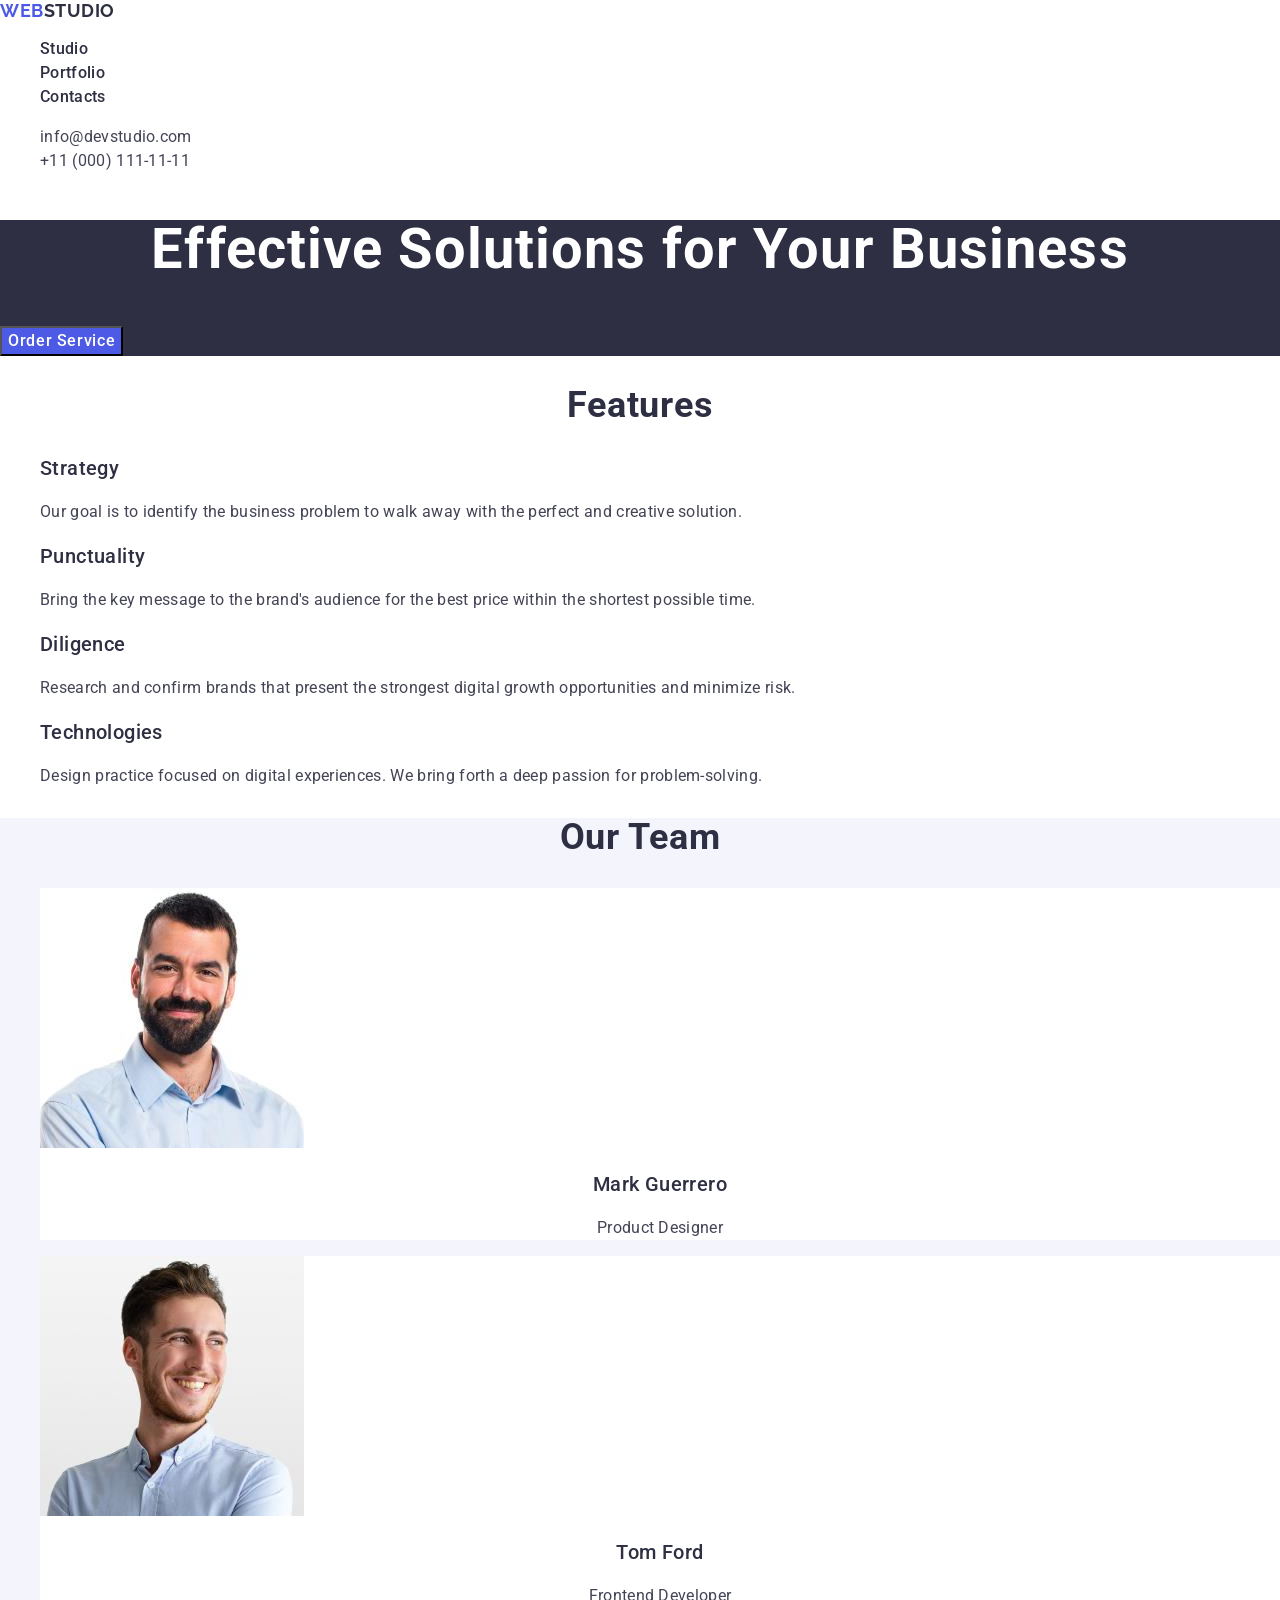
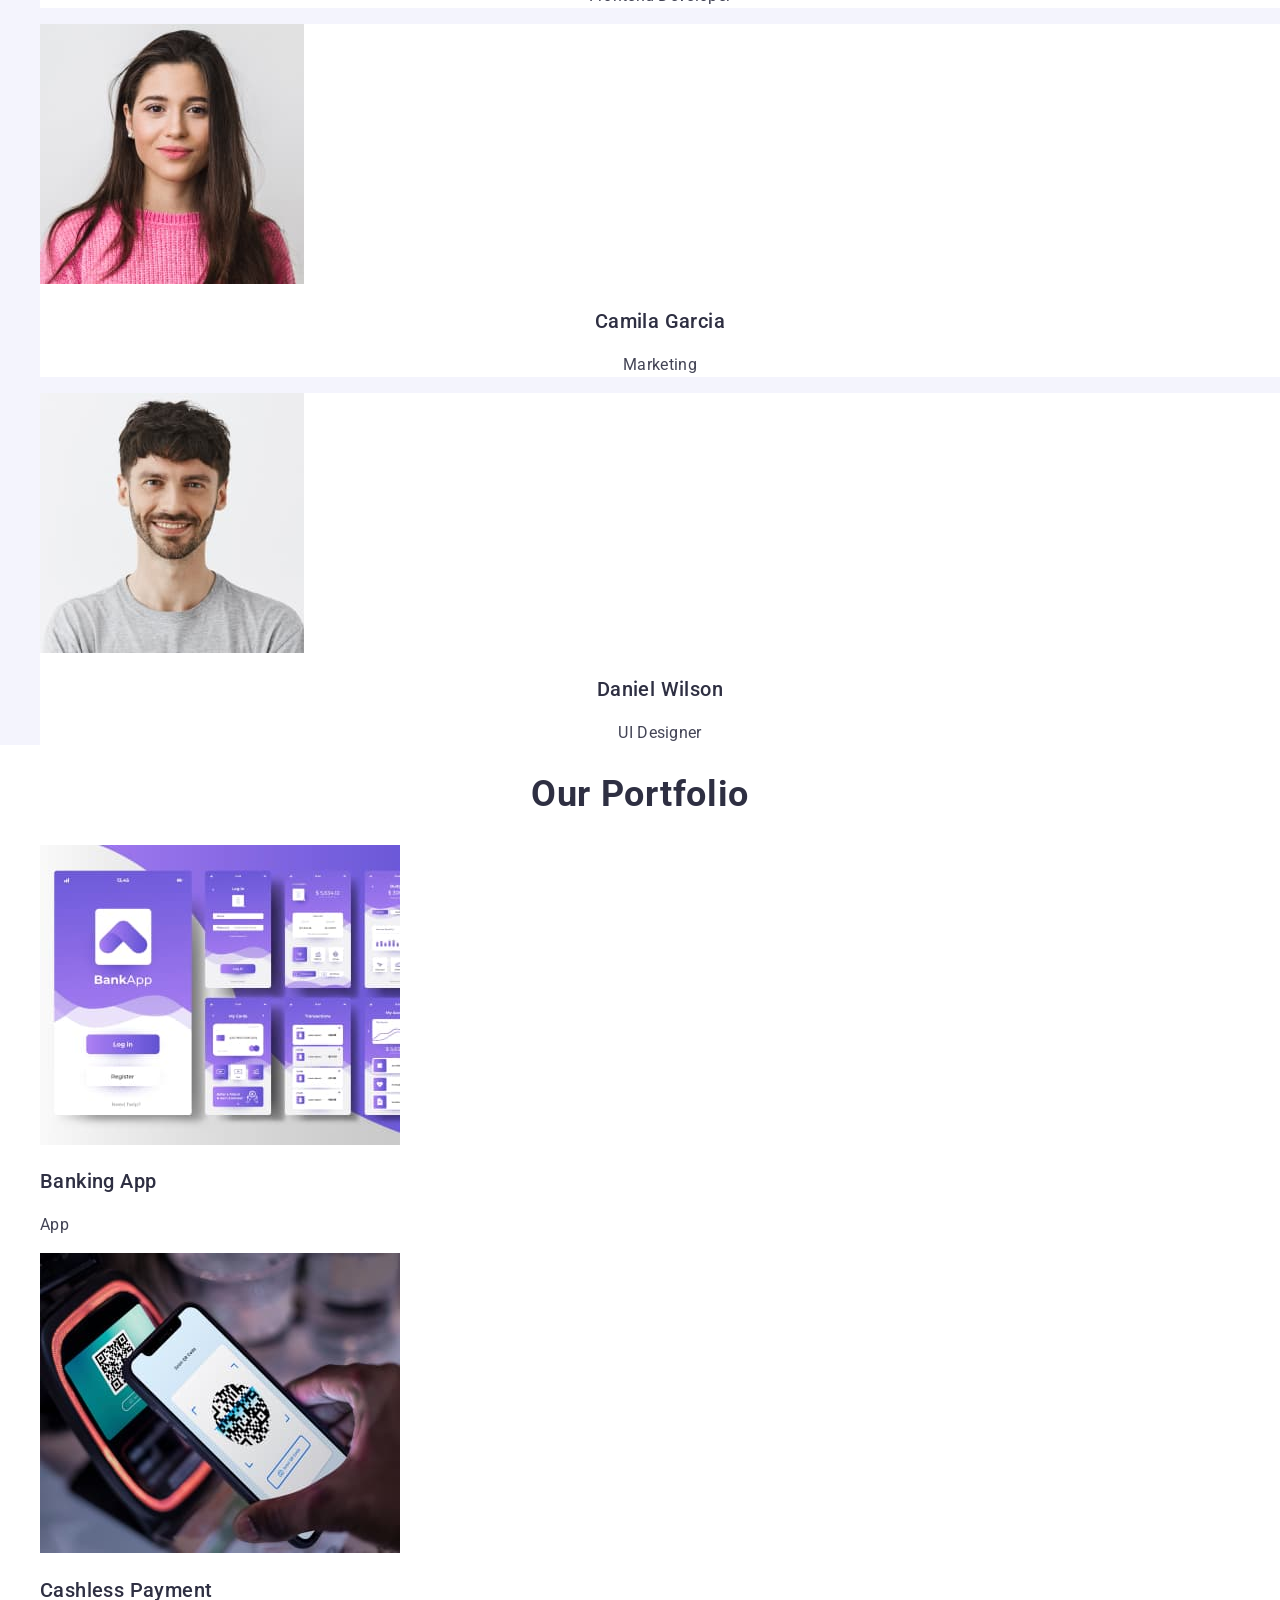
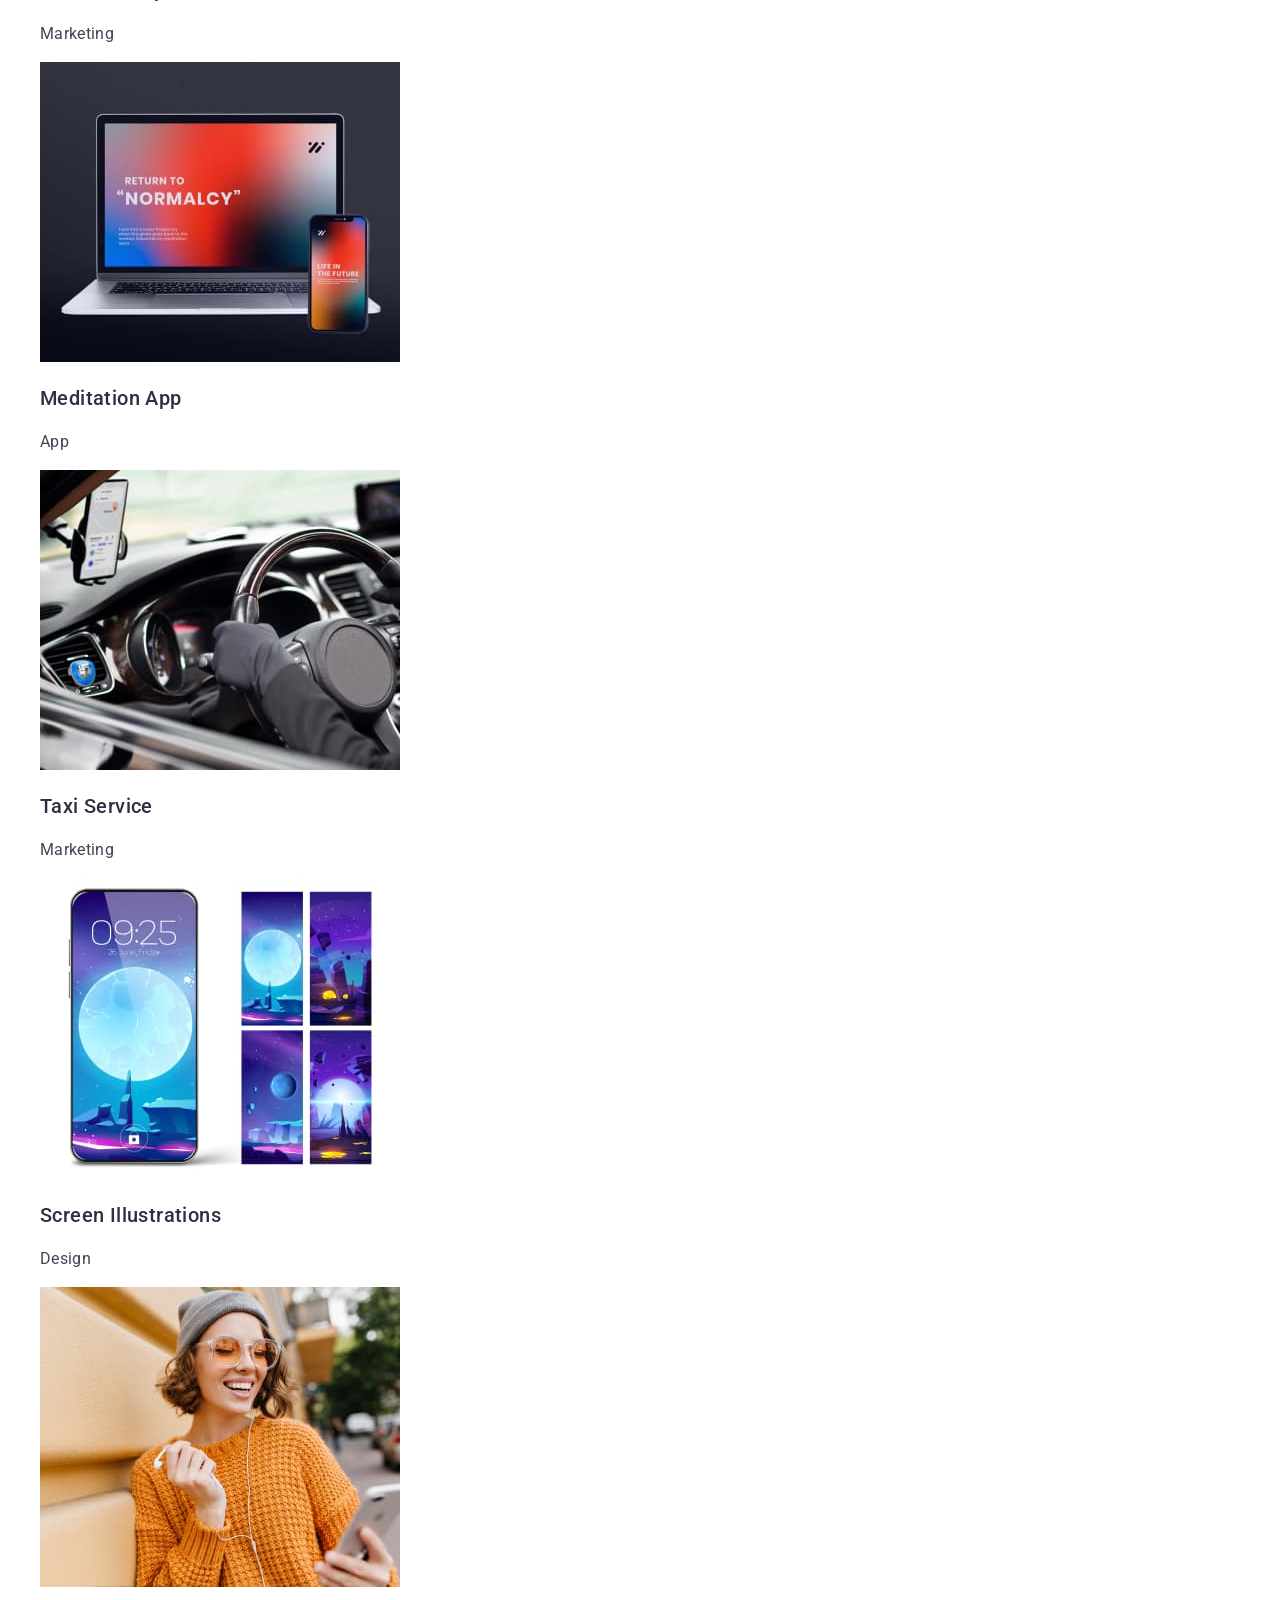
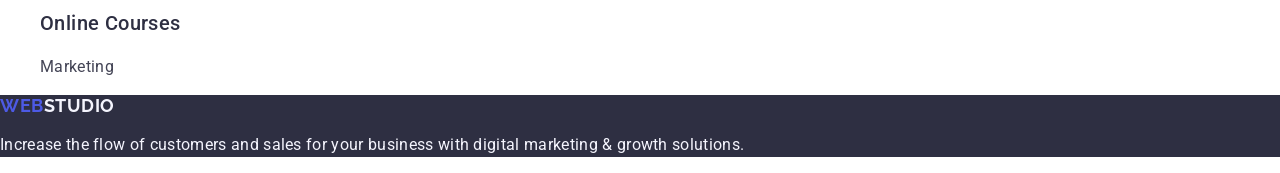
<file: index.html>
<!DOCTYPE html>
<html lang="en">
  <head>
    <meta charset="UTF-8" />
    <meta name="viewport" content="width=device-width, initial-scale=1.0" />
    <title>YuraHez_goit-markup-hw-02</title>
    <link rel="preconnect" href="https://fonts.googleapis.com" />
    <link rel="preconnect" href="https://fonts.gstatic.com" crossorigin />
    <link
      href="https://fonts.googleapis.com/css2?family=Raleway:wght@700&family=Roboto:wght@400;500;700&display=swap"
      rel="stylesheet"
    />
    <!--connect the normalizer later-->
    <link
      rel="stylesheet"
      href="https://cdnjs.cloudflare.com/ajax/libs/modern-normalize/3.0.1/modern-normalize.min.css"
      integrity="sha256-cCLqa7jMWHd7iviRiS6n++H5t90y/MgT7vc2O7fN6mY6xjlTdP8r5jFSxfBz1Mfk"
      crossorigin="anonymous"
      referrerpolicy="no-referrer"
    />
    <link rel="stylesheet" href="./css/styles.css" />
  </head>
  <body class="body">
    <!--header. "Top Line" in Figma-->
    <header class="header">
      <nav class="header-navigation">
        <a href="./index.html" class="header-logo">Web<span>Studio</span></a>
        <ul class="header-nav-menu">
          <li class="header-nav-menu-item">
            <a href="./index.html" class="header-nav-menu-item-link">Studio</a>
          </li>
          <li class="header-nav-menu-item">
            <a href="" class="header-nav-menu-item-link">Portfolio</a>
          </li>
          <li class="header-nav-menu-item">
            <a href="" class="header-nav-menu-item-link">Contacts</a>
          </li>
        </ul>
      </nav>
      <address class="header-address">
        <ul class="header-address-list">
          <li class="header-address-item">
            <a href="mailto:info@devstudio.com" class="header-address-link"
              >info@devstudio.com</a
            >
          </li>
          <li class="header-address-item">
            <a href="tel:+110001111111" class="header-address-link"
              >+11 (000) 111-11-11</a
            >
          </li>
        </ul>
      </address>
    </header>
    <!--end of header."Top Line" in Figma-->
    <main class="main">
      <!--section "Hero image" in Figma-->
      <section class="hero-image">
        <h1 class="hero-image-title">Effective Solutions for Your Business</h1>
        <button type="button" class="hero-image-button">Order Service</button>
      </section>
      <!--end of section "Hero image" in Figma-->
      <!--"Section 1" in Figma-->
      <section class="features">
        <h2 class="features-title">Features</h2>
        <ul class="features-list">
          <li class="features-item">
            <h3 class="features-item-title">Strategy</h3>
            <p class="features-item-text">
              Our goal is to identify the business problem to walk away with the
              perfect and creative solution.
            </p>
          </li>
          <li class="features-item">
            <h3 class="features-item-title">Punctuality</h3>
            <p class="features-item-text">
              Bring the key message to the brand's audience for the best price
              within the shortest possible time.
            </p>
          </li>
          <li class="features-item">
            <h3 class="features-item-title">Diligence</h3>
            <p class="features-item-text">
              Research and confirm brands that present the strongest digital
              growth opportunities and minimize risk.
            </p>
          </li>
          <li class="features-item">
            <h3 class="features-item-title">Technologies</h3>
            <p class="features-item-text">
              Design practice focused on digital experiences. We bring forth a
              deep passion for problem-solving.
            </p>
          </li>
        </ul>
      </section>
      <!--end of "Section 1" in Figma-->
      <!--"Section 2" in Figma-->
      <section class="ourteam">
        <h2 class="ourteam-title">Our Team</h2>
        <ul class="ourteam-list">
          <!--Team Card 1-->
          <li class="ourteam-member">
            <img
              src="./images/teamcard1markguerreroproductdesigner.jpg"
              alt="mark guerrero product designer"
              width="264"
              class="team-member-photo"
            />
            <h3 class="ourteam-member-name">Mark Guerrero</h3>
            <p class="ourteam-member-position">Product Designer</p>
          </li>
          <!--end of Team Card 1-->
          <!--Team Card 2-->
          <li class="ourteam-member">
            <img
              src="./images/teamcard2tomfordfrontenddeveloper.jpg"
              alt="tom ford frontend developer"
              width="264"
              class="team-member-photo"
            />
            <h3 class="ourteam-member-name">Tom Ford</h3>
            <p class="ourteam-member-position">Frontend Developer</p>
          </li>
          <!--end of Team Card 2-->
          <!--Team Card 3-->
          <li class="ourteam-member">
            <img
              src="./images/teamcard3camilagarciamarketing.jpg"
              alt="camila garcia marketing"
              width="264"
              class="team-member-photo"
            />
            <h3 class="ourteam-member-name">Camila Garcia</h3>
            <p class="ourteam-member-position">Marketing</p>
          </li>
          <!--end of Team Card 3-->
          <!--Team Card 4-->
          <li class="ourteam-member">
            <img
              src="./images/teamcard4danielwilsonuidesigner.jpg"
              alt="daniel wilson UI designer"
              width="264"
              class="team-member-photo"
            />
            <h3 class="ourteam-member-name">Daniel Wilson</h3>
            <p class="ourteam-member-position">UI Designer</p>
          </li>
          <!--end of Team Card 4-->
        </ul>
      </section>
      <!--end of "Section 2" in Figma-->
      <!--"Section 3" in Figma-->
      <section class="ourportfolio">
        <h2 class="ourportfolio-title">Our Portfolio</h2>
        <ul class="ourportfolio-list">
          <li class="ourportfolio-item">
            <img
              src="./images/banking-app.jpg"
              alt="screens of the banking application"
              width="360"
              class="ourportfolio-item-photo"
            />
            <h3 class="ourportfolio-item-title">Banking App</h3>
            <p class="ourportfolio-item-text">App</p>
          </li>
          <li>
            <img
              src="./images/cashless-payment.jpg"
              alt="contactless cashless payment"
              width="360"
              class="ourportfolio-item-photo"
            />
            <h3 class="ourportfolio-item-title">Cashless Payment</h3>
            <p class="ourportfolio-item-text">Marketing</p>
          </li>
          <li>
            <img
              src="./images/meditaion-app.jpg"
              alt="a laptop and a mobile phone with a start page"
              width="360"
              class="ourportfolio-item-photo"
            />
            <h3 class="ourportfolio-item-title">Meditation App</h3>
            <p class="ourportfolio-item-text">App</p>
          </li>
          <li>
            <img
              src="./images/taxi-service.jpg"
              alt="steering wheel and dashboard of a car with a mobile phone on a torpedo"
              width="360"
              class="ourportfolio-item-photo"
            />
            <h3 class="ourportfolio-item-title">Taxi Service</h3>
            <p class="ourportfolio-item-text">Marketing</p>
          </li>
          <li>
            <img
              src="./images/screen-illustrations.jpg"
              alt="mobile phone and screen saver options"
              width="360"
              class="ourportfolio-item-photo"
            />
            <h3 class="ourportfolio-item-title">Screen Illustrations</h3>
            <p class="ourportfolio-item-text">Design</p>
          </li>
          <li>
            <img
              src="./images/online-courses.jpg"
              alt="a girl in an orange sweater, glasses and a gray cap with a mobile phone in headphones"
              width="360"
              class="ourportfolio-item-photo"
            />
            <h3 class="ourportfolio-item-title">Online Courses</h3>
            <p class="ourportfolio-item-text">Marketing</p>
          </li>
        </ul>
      </section>
      <!--end of "Section 3" in Figma-->
    </main>
    <!--footer-->
    <footer class="footer">
      <a href="./index.html" class="footer-logo"
        >Web<span class="footer-logo-interval">Studio</span></a
      >
      <p class="footer-text">
        Increase the flow of customers and sales for your business with digital
        marketing & growth solutions.
      </p>
    </footer>
  </body>
</html>
</file>
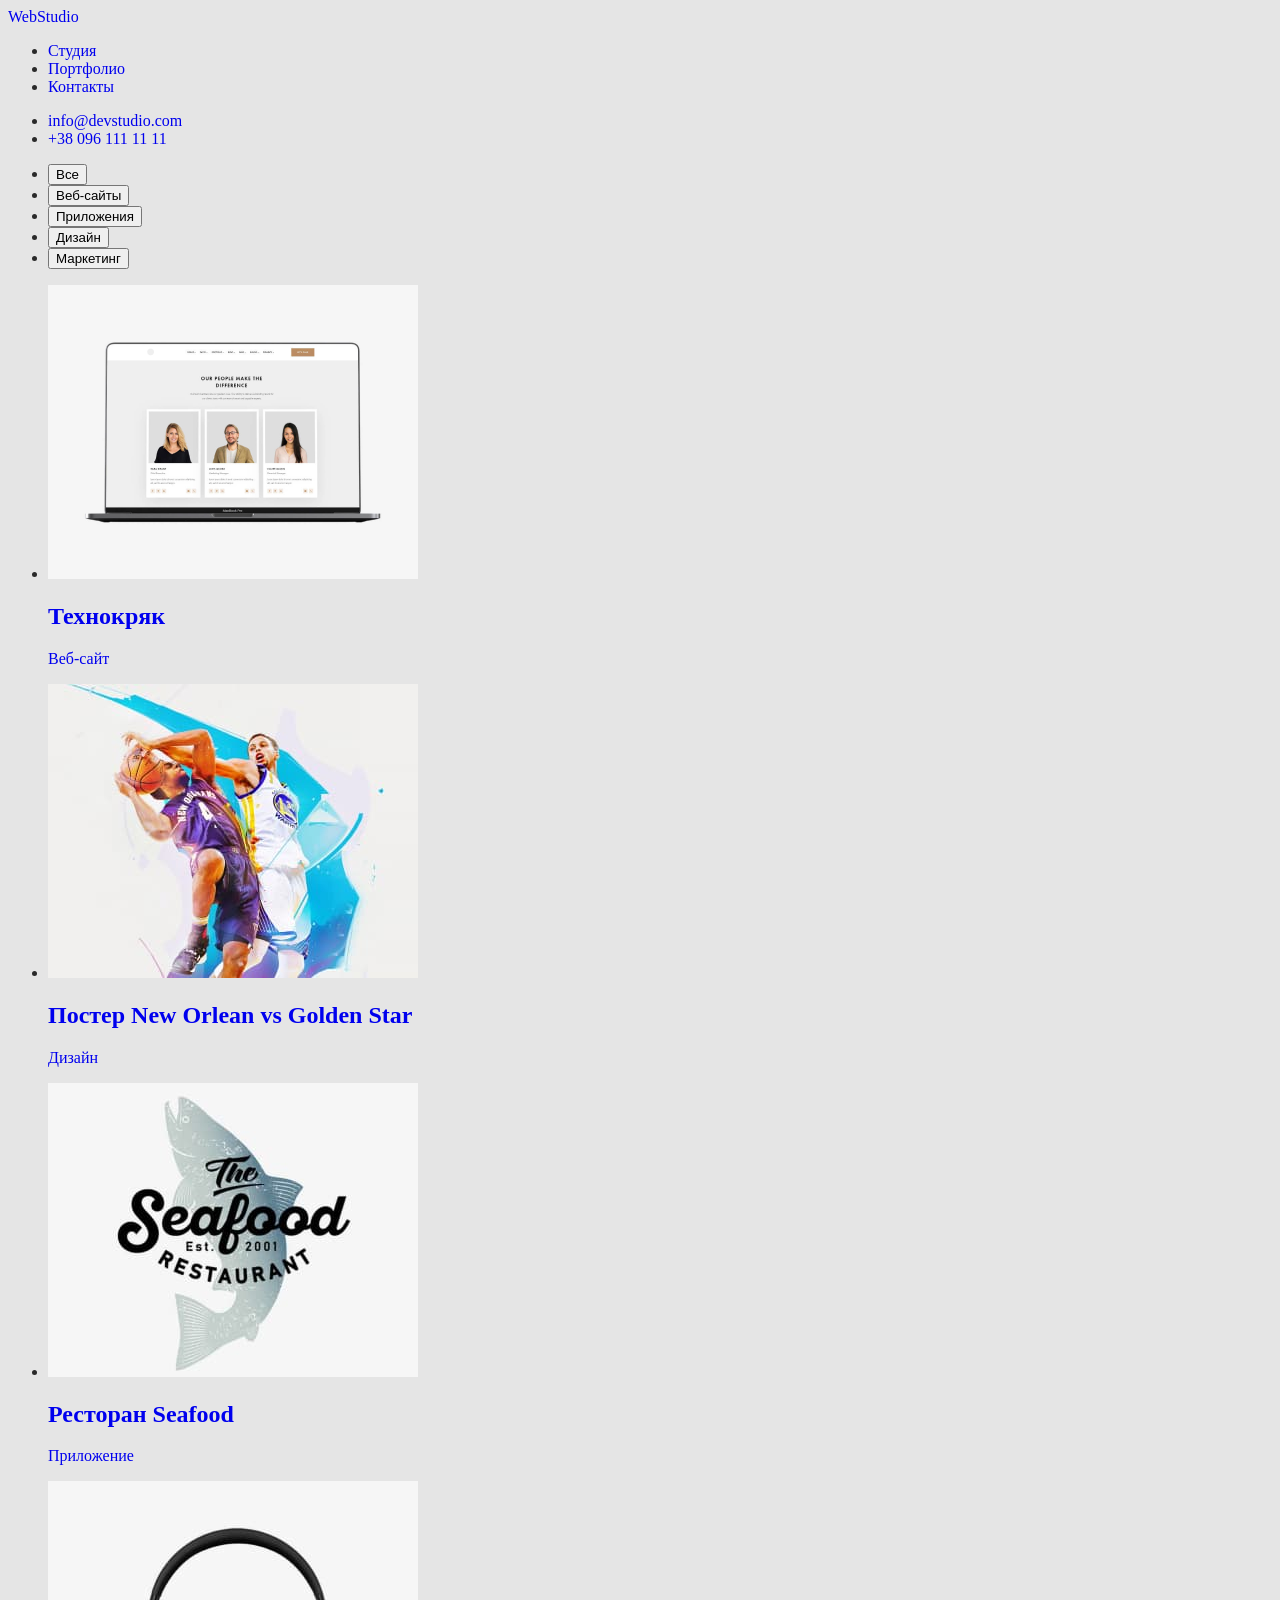
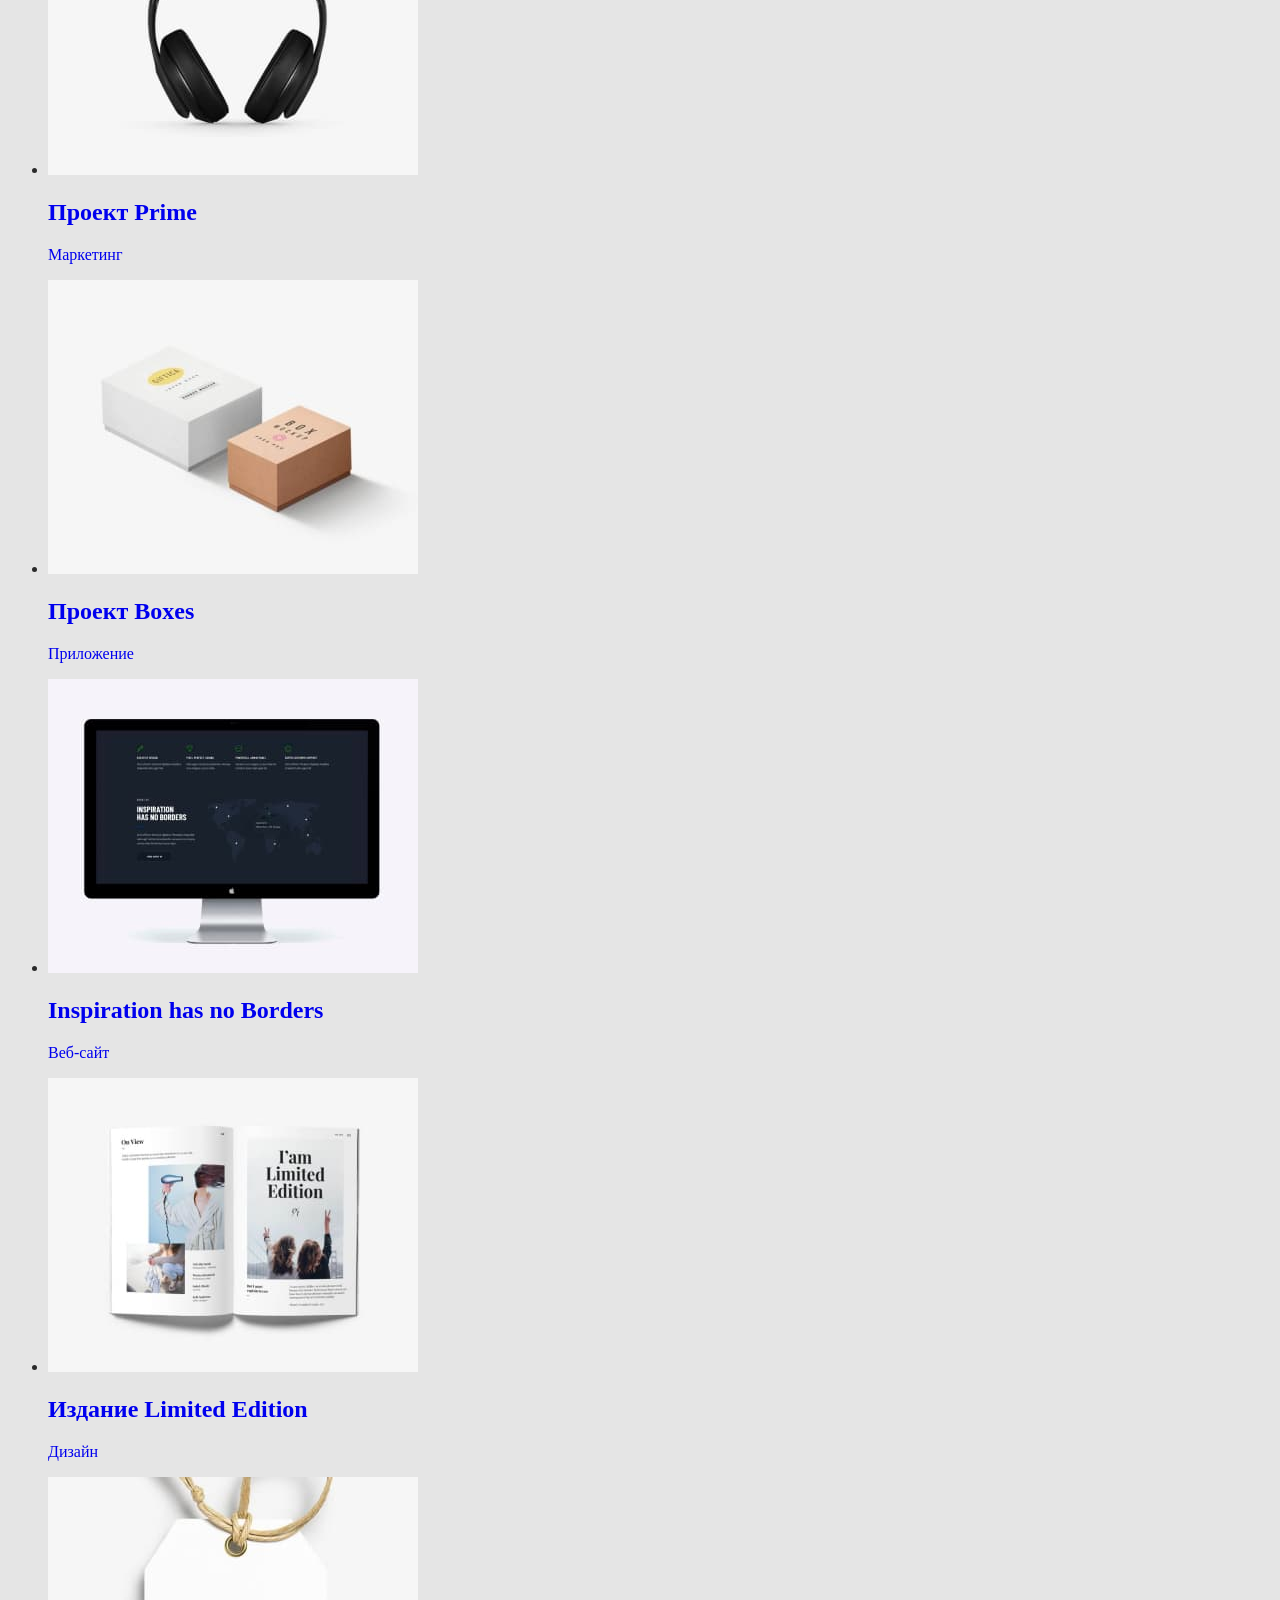
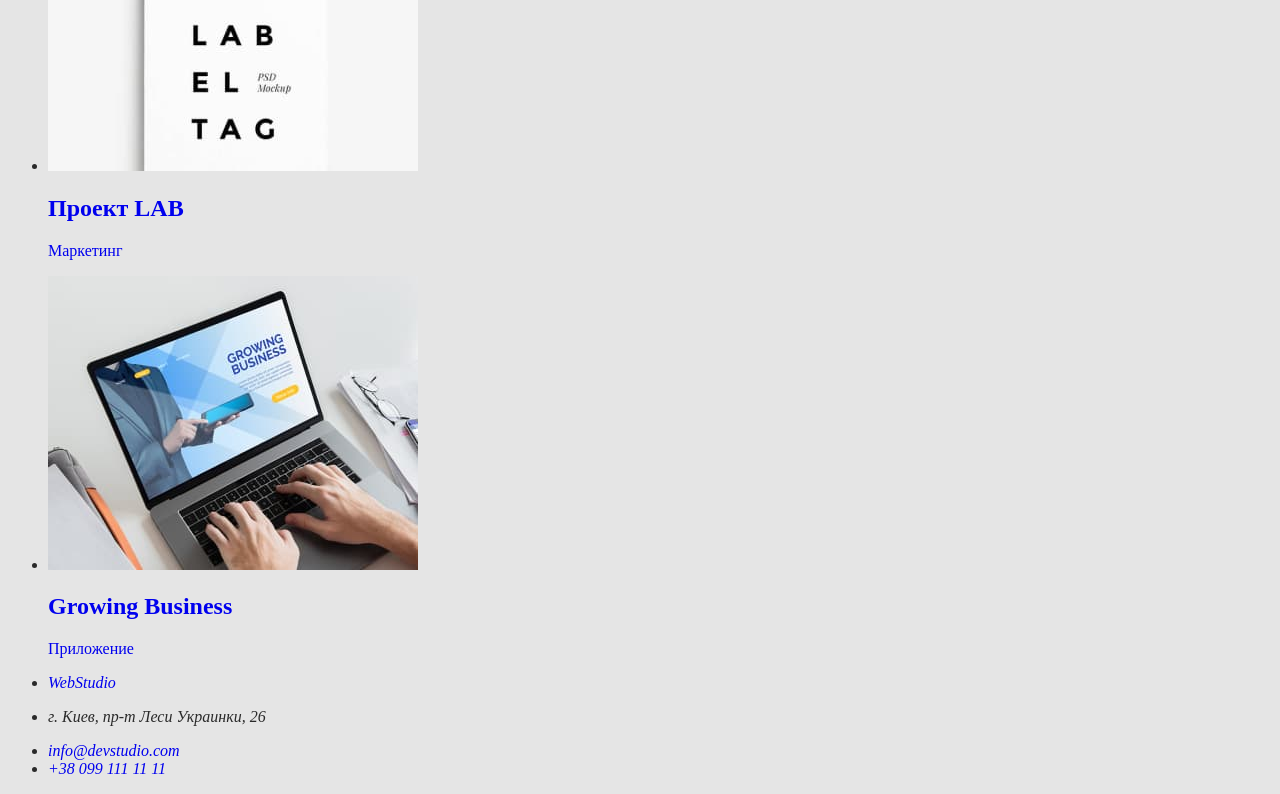
<file: portfolio.html>
<!DOCTYPE html>
<html lang="ru">
    <head>
        <meta charset="UTF-8">
        <meta http-equiv="X-UA-Compatible" content="IE=edge">
        <meta name="viewport" content="width=device-width, initial-scale=1.0">
        <title>DMandziuk_Core 58</title>
        <link rel="preconnect" href="https://fonts.googleapis.com"><link rel="preconnect" href="https://fonts.gstatic.com" crossorigin><link href="https://fonts.googleapis.com/css2?family=Raleway:wght@700&family=Roboto:wght@400;500;700;900&display=swap" rel="stylesheet">
        <!-- кастомні стилі -->
        <link rel="stylesheet" href="./css/style.css">
    </head>
    <body>
        <!-- Секція хедер -->
        <header>
                <a href="index.html"><span class="accent">Web</span>Studio</a>
            <nav>
                <ul>
                    <!-- силки замінені словом feature -->
                    <li><a href="index.html">Студия</a></li>
                    <li><a href="portfolio.html">Портфолио</a></li>
                    <li><a href="feature">Контакты</a></li>
                </ul>
            </nav>
                <ul>
                    <li><a href="mailto:info@devstudio.com">info@devstudio.com</a></li>
                    <li><a href="tel:+380961111111">+38 096 111 11 11</a></li>
                </ul>
        </header>

        <!-- Блок унікального контенту на сторінці -->
        <main>
            <!-- секція фільтрів -->
            <section>
                <ul>
                    <li><button type="button">Все</button></li>
                    <li><button type="button">Веб-сайты</button></li>
                    <li><button type="button">Приложения</button></li>
                    <li><button type="button">Дизайн</button></li>
                    <li><button type="button">Маркетинг</button></li>
                </ul>
            </section>
            <!-- секція відфільтрованих проектів портфоліо -->
            <section>
               
                <ul>
                    <li>
                        <a href="feature">
                            <img src="img\portfolio\websites\technocrack.png" alt="сайт с тремя фото на экране ноутбука" width="370">
                            <h2>Технокряк</h2>
                            <p>Веб-сайт</p>
                        </a>
                    </li>
                    <li>
                        <a href="feature">
                            <img src="img\portfolio\designs\poster_New_Orlean_vs_Golden_Star.jpg" alt="баскетболисты в прыжке" width="370">
                            <h2>Постер New Orlean vs Golden Star</h2>
                            <p>Дизайн</p>
                        </a>
                    </li>
                    <li>
                        <a href="feature">
                            <img src="img\portfolio\applications\restaurant_seafood.jpg" alt="логотип ресторана СиФуд - название английскими буквами на фоне рыбки" width="370">
                            <h2>Ресторан <span lang="en">Seafood</span></h2>
                            <p>Приложение</p>
                        </a>
                    </li>
                    <li>
                        <a href="feature">
                            <img src="img\portfolio\marketing\project_Prime.jpg" alt="наушники на белом фоне" width="370">
                            <h2>Проект <span lang="en">Prime</span></h2>
                            <p>Маркетинг</p>
                        </a>
                    </li>
                    <li>
                        <a href="feature">
                            <img src="img\portfolio\applications\project_boxes.jpg" alt="две коробки: белая и коричневая на серо-белом фоне" width="370">
                            <h2>Проект <span lang="en">Boxes</span></h2>
                            <p>Приложение</p>
                        </a>
                    </li>
                    <li>
                        <a href="feature">
                            <img src="img\portfolio\websites\Inspiration_has_no_Borders.jpg" alt="сайт с каротой Мира в темной теме на экране ноутбука" width="370">
                            <h2 lang="en">Inspiration has no Borders</h2>
                            <p>Веб-сайт</p>
                        </a>
                    </li>
                    <li>
                        <a href="feature">
                            <img src="img\portfolio\designs\Limited_Edition.jpg" alt="развернутый журнал с илюстрациями и надписями на английском" width="370">
                            <h2>Издание Limited Edition</h2>
                            <p>Дизайн</p>
                        </a>
                    </li>
                    <li>
                        <a href="feature">
                            <img src="img\portfolio\marketing\project_LAB.jpg" alt="бирка с логотипом Лаб Эль Таг" width="370">
                            <h2>Проект LAB</h2>
                            <p>Маркетинг</p>
                        </a>
                    </li>
                    <li>
                       <a href="feature">
                            <img src="img\portfolio\applications\Growing_Business.jpg" alt="руки на клавиатуре ноутбука" width="370">
                            <h2>Growing Business</h2>
                            <p>Приложение</p>
                        </a> 
                    </li>
                </ul>                
            </section>
        </main>

        <!-- Секція футер -->
        <footer>
            <div>
                <address>
                <ul>
                    <li><a href="index.html"><span class="accent">Web</span>Studio</a></li>
                    <li><p>г. Киев, пр-т Леси Украинки, 26</p></li>
                    <li><a href="mailto:info@devstudio.com">info@devstudio.com</a></li>
                    <li><a href="tel:+380991111111">+38 099 111 11 11</a></li>
                </ul>
                </address>
            </div>
        </footer>
    </body>
</html>
</file>
<file: css/styles.css>
body {
  font-family: "Roboto", sans-serif;
  color: #434455;
  background-color: #ffffff;
}

ul {
  list-style: none;
}

a {
  text-decoration: none;
}

address {
  font-style: normal;
}

button {
  font-family: inherit;
}

/*header*/

.header {
}

.header-navigation {
}

.header-logo {
  font-family: "Raleway", sans-serif;
  font-weight: 700;
  font-size: 18px;
  line-height: 1.17;
  letter-spacing: 0.03em;
  text-transform: uppercase;
  color: #4d5ae5;
}

.header-logo:hover,
.header-logo span:hover,
.header-logo:focus,
.header-logo span:focus {
  color: #404bbf;
}

.header-logo span {
  color: #2e2f42;
}

.header-nav-menu {
}

.header-nav-menu-item {
}

.header-nav-menu-item-link {
  font-weight: 500;
  font-size: 16px;
  line-height: 1.5;
  letter-spacing: 0.02em;
  color: #2e2f42;
}

.header-nav-menu-item-link:hover,
.header-nav-menu-item-link:focus {
  color: #404bbf;
}

.header-address {
  font-weight: 400;
  font-size: 16px;
  line-height: 1.5;
  letter-spacing: 0.02em;
}

.header-address-list {
}

.header-address-item {
}

.header-address-link {
  color: #434455;
}

.header-address-link:hover,
.header-address-link:focus {
  color: #404bbf;
}

/*section "hero image"*/

.main {
}

.hero-image {
  background: #2e2f42;
}

.hero-image-title {
  font-weight: 700;
  font-size: 56px;
  line-height: 1.07;
  letter-spacing: 0.02em;
  text-align: center;
  color: #fff;
}

.hero-image-button {
  font-weight: 500;
  font-size: 16px;
  line-height: 1.5;
  letter-spacing: 0.04em;
  color: #fff;
  background-color: #4d5ae5;
  cursor: pointer;
}

.hero-image-button:hover,
.hero-image-button:focus {
  background-color: #404bbf;
}

/*section 1*/

.features {
}

.features-title {
  font-weight: 700;
  font-size: 36px;
  line-height: 1.11;
  letter-spacing: 0.02em;
  text-align: center;
  color: #2e2f42;
  text-transform: capitalize;
}

.features-list {
}

.features-item {
}

.features-item-title {
  font-weight: 500;
  font-size: 20px;
  line-height: 1.2;
  color: #2e2f42;
  letter-spacing: 0.02em;
}

.features-item-text {
  font-weight: 400;
  font-size: 16px;
  line-height: 1.5;
  letter-spacing: 0.02em;
}

/*section 2*/

.ourteam {
  background: #f4f4fd;
}

.ourteam-title {
  font-weight: 700;
  font-size: 36px;
  line-height: 1.11;
  letter-spacing: 0.02em;
  text-align: center;
  color: #2e2f42;
  text-transform: capitalize;
}

.ourteam-list {
}

.ourteam-member {
  background-color: #ffffff;
}

.team-member-photo {
}

.ourteam-member-name {
  font-weight: 500;
  font-size: 20px;
  line-height: 1.2;
  letter-spacing: 0.02em;
  text-align: center;
  color: #2e2f42;
}

.ourteam-member-position {
  font-weight: 400;
  font-size: 16px;
  line-height: 1.5;
  letter-spacing: 0.02em;
  text-align: center;
}

/*section 3*/

.ourportfolio {
}

.ourportfolio-title {
  font-weight: 700;
  font-size: 36px;
  line-height: 1.11;
  letter-spacing: 0.02em;
  text-align: center;
  color: #2e2f42;
  text-transform: capitalize;
}

.ourportfolio-list {
}

.ourportfolio-item {
}

.ourportfolio-item-photo {
}

.ourportfolio-item-title {
  font-weight: 500;
  font-size: 20px;
  line-height: 1.2;
  letter-spacing: 0.02em;
  color: #2e2f42;
}

.ourportfolio-item-text {
  font-weight: 400;
  font-size: 16px;
  line-height: 1.5;
  letter-spacing: 0.02em;
}

/*footer*/

.footer {
  background-color: #2e2f42;
}

.footer-logo {
  font-family: "Raleway", sans-serif;
  font-weight: 700;
  font-size: 18px;
  line-height: 1.17;
  letter-spacing: 0.03em;
  text-transform: uppercase;
  color: #4d5ae5;
}

.footer-logo:hover,
.footer-logo span:hover,
.footer-logo:focus,
.footer-logo span:focus {
  color: #404bbf;
}

.footer-logo-interval {
  color: #f4f4fd;
}

.footer-text {
  font-weight: 400;
  font-size: 16px;
  line-height: 1.5;
  letter-spacing: 0.02em;
  color: #f4f4fd;
}
</file>
<file: css/style.css>
/* колір основного тексту  */
body {
    background-color: #e5e5e5;
    color: #2a2a2a;
}

a {
    text-decoration: none;
}
</file>
